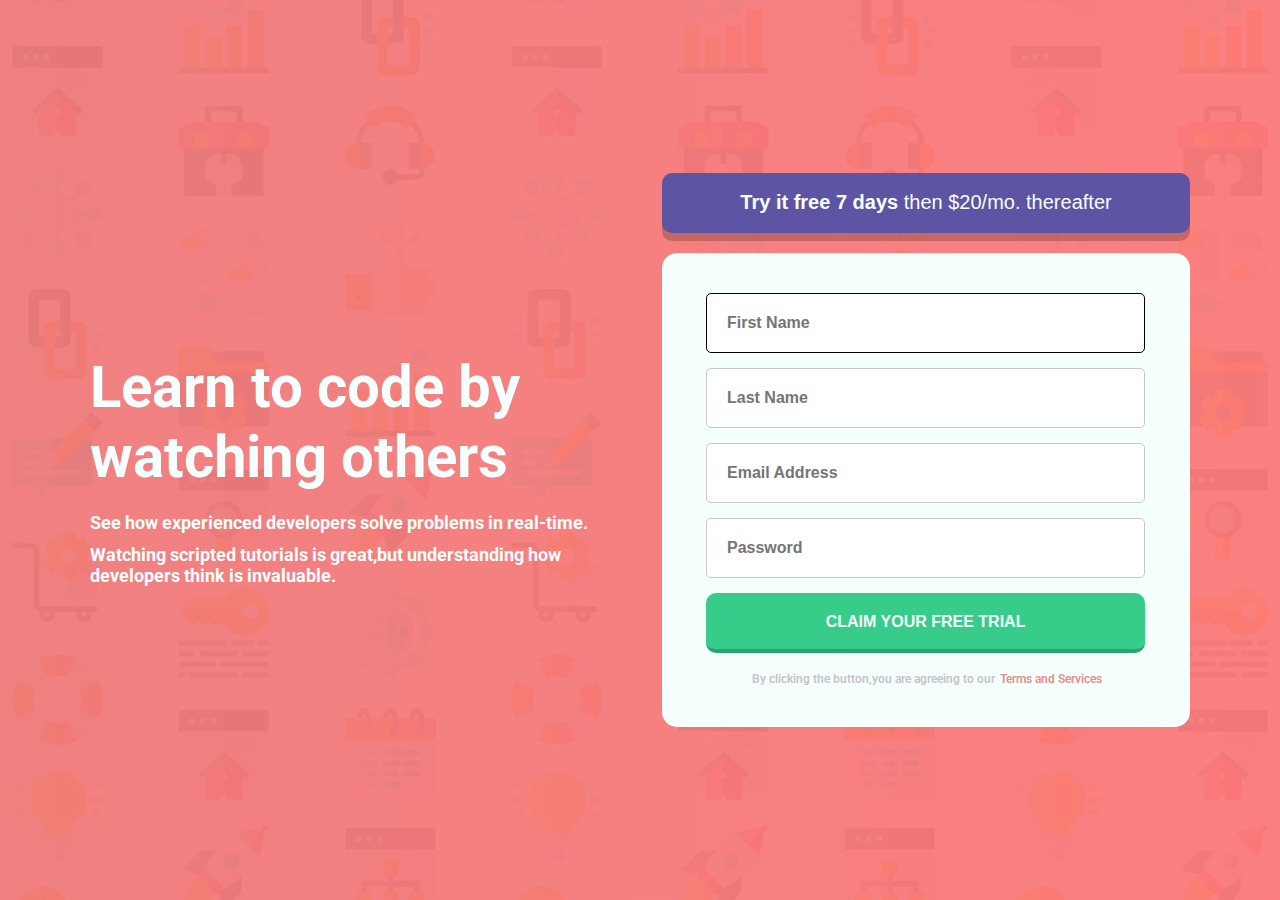
<file: block-BHaaci/index.html>
<!--- Create a forms according to the layout shown below.

![Building HTML forms Assignment level 1](https://raw.githubusercontent.com/suraj122/AC-STYLE-images/master/building-html-forms/ex-1.jpg)

- Using CSS resets is necessary.

- Use semantic tags and keep the nesting and indentation proper.-->


<!DOCTYPE  html>
<html lang ="en">
    <head>
        <meta charset="UTF-8">
        <title> Html forms Assignment level 1</title>
        <link rel="stylesheet" href ="assets/stylesheet/style.css">
        <link rel="preconnect" href="https://fonts.gstatic.com">
        <link href="https://fonts.googleapis.com/css2?family=Roboto:wght@300;400;500;700&display=swap" rel="stylesheet">
        
    </head>
    <body>
        <main> 
            <section class="hero">
                <div class="container flex justify-content ">
                    <!--Article-->
                    <article class="flex48 intro">
                        <h1>Learn to code by watching others</h1>
                        <p>See how experienced developers solve problems in real-time.</p>
                        <p>Watching scripted tutorials is great,but understanding how developers think is invaluable.</p>
                    </article>
                    <!--Form-->
                    <form action="index.html" method="post" class="flex48 freetrial">
                        <fieldset class="button">
                                <button type="submit" class="btn">
                                <strong>Try it free 7 days</strong>
                                <span>then $20/mo. thereafter</span>
                            </button> 
                        </fieldset>                 
                        <fieldset class="form2">
                           
                            <input type="text" name="firstname" class="form-style border" placeholder="First Name" required >
                           
                            <input type="text" name="lastname" class="form-style" placeholder="Last Name" required>
                           
                            <input type="email" name="email" class="form-style" placeholder="Email Address" required>
                           
                            <input type="password" name="password" class="form-style" placeholder="Password" required>
                            <button type="submit" class="btn2"><span>Claim your free trial</span></button>
                            <div>
                               <small class="small">By clicking the button,you are agreeing to our<span>Terms and Services</span></small>
                            </div>
                        </fieldset>
    
                    </form>
                   
                </div>
            </section>
        </main>
    </body>
</html>
</file>
<file: block-BHaaci/assets/stylesheet/style.css>
/* http://meyerweb.com/eric/tools/css/reset/ 
   v2.0 | 20110126
   License: none (public domain)
*/

html, body, div, span, applet, object, iframe,
h1, h2, h3, h4, h5, h6, p, blockquote, pre,
a, abbr, acronym, address, big, cite, code,
del, dfn, em, img, ins, kbd, q, s, samp,
small, strike, strong, sub, sup, tt, var,
b, u, i, center,
dl, dt, dd, ol, ul, li,
fieldset, form, label, legend,
table, caption, tbody, tfoot, thead, tr, th, td,
article, aside, canvas, details, embed, 
figure, figcaption, footer, header, hgroup, 
menu, nav, output, ruby, section, summary,
time, mark, audio, video {
	margin: 0;
	padding: 0;
	border: 0;
	font-size: 100%;
	font: inherit;
	vertical-align: baseline;
}
/* HTML5 display-role reset for older browsers */
article, aside, details, figcaption, figure, 
footer, header, hgroup, menu, nav, section {
	display: block;
}
body {
	line-height: 1;
}
ol, ul {
	list-style: none;
}
blockquote, q {
	quotes: none;
}
blockquote:before, blockquote:after,
q:before, q:after {
	content: '';
	content: none;
}
table {
	border-collapse: collapse;
	border-spacing: 0;
}

/************CUstom Code***********/

*,
*::before,
*::after{
    box-sizing:border-box;
}

body{
    
    font-family: 'Roboto', sans-serif;
    color:#f5fffe;
    line-height: 1.2;
}

.container{
    max-width:1100px;
    margin:0 auto;
}

.flex{
    display: flex;
    /* justify-content: space-between; */
    /* align-items: center; */
}

.justify-content{
    
    justify-content: space-between;
}

.align-items{
    align-items: center;
}
.flex-start{
    
    justify-content: flex-start;
    align-items: flex-start;
}

.flex-center{
    
    justify-content: center;
    align-items: center;
}

.flex-wrap {    
    flex-wrap: wrap;
}

.flex40{
    flex: 0 1 40%;
    border:1px solid black;
}
.flex48{
    flex:0 1 48%;
}
/***********Hero Section************/

.hero{
    
    
    background: linear-gradient(to right, rgba(226, 3, 3, 0.5), rgba(248, 2, 2, 0.5)), url('../bg-intro-desktop.png');
    height:100vh;
    background-position: center;
    background-size: cover;   
    display:flex;
    align-items: center;
    
}

.intro h1{
    font-size: 58px;
    font-weight: 700;
    padding-bottom: 15px;
}

.intro p{
    font-size:18px;
    padding:5px 0;
    font-weight: 700;

}
.intro{
   margin-top:180px;   
}
.btn{
    background-color:#5d54a3 ;
    width:100%;
    height:60px;
    border-radius: 10px;
    color:#f5fffe;
    font-size:20px;
    border:none;
    /* box-shadow: 0 10px 10px -2px rgba(7, 7, 7, 0.4); */
    box-shadow: 0 8px 0 rgba(0,0,0,0.2);
    
}

.btn strong{
    
    font-weight:700;
}





.form2{
    background-color: #f5fffe;
    margin-top:20px;
    padding:40px 20px ;
    border-radius: 15px;
}

.form-style{

    width:90%;
    margin-left:24px;
    padding:20px 0;
    margin-bottom: 15px;
    color:#919193;
    font-size:16px;
    font-weight: 700;
    padding-left:20px;
    border-radius: 5px;
    
    border:1px solid rgb(201, 199, 199);
}

.border{

    border:1px solid black;
}

.btn2{
    background-color:#37cc8a ;
    width:90%;
    height:60px;
    border-radius: 10px;
    color:#f5fffe;
    font-size:20px;
    border:none;
    /* box-shadow: 0 3px 3px -2px rgba(7, 7, 7, 0.8);  */
    border-bottom: 4px solid rgba(0,0,0,0.2);
    margin-left:24px;
    text-transform: uppercase;
    margin-bottom: 15px;
}
.btn2 span{
    font-size:16px;
    font-weight: 600;
}

.small span{
    font-size: 12px;
    color:#e09190;
    font-weight: 600;
    padding-left:5px;
}

.form2 small{
    font-size: 12px;
    color:#c5c5c7;
    font-weight: 600;
     margin-left:60px; 
     padding:10px;
    
}
</file>
